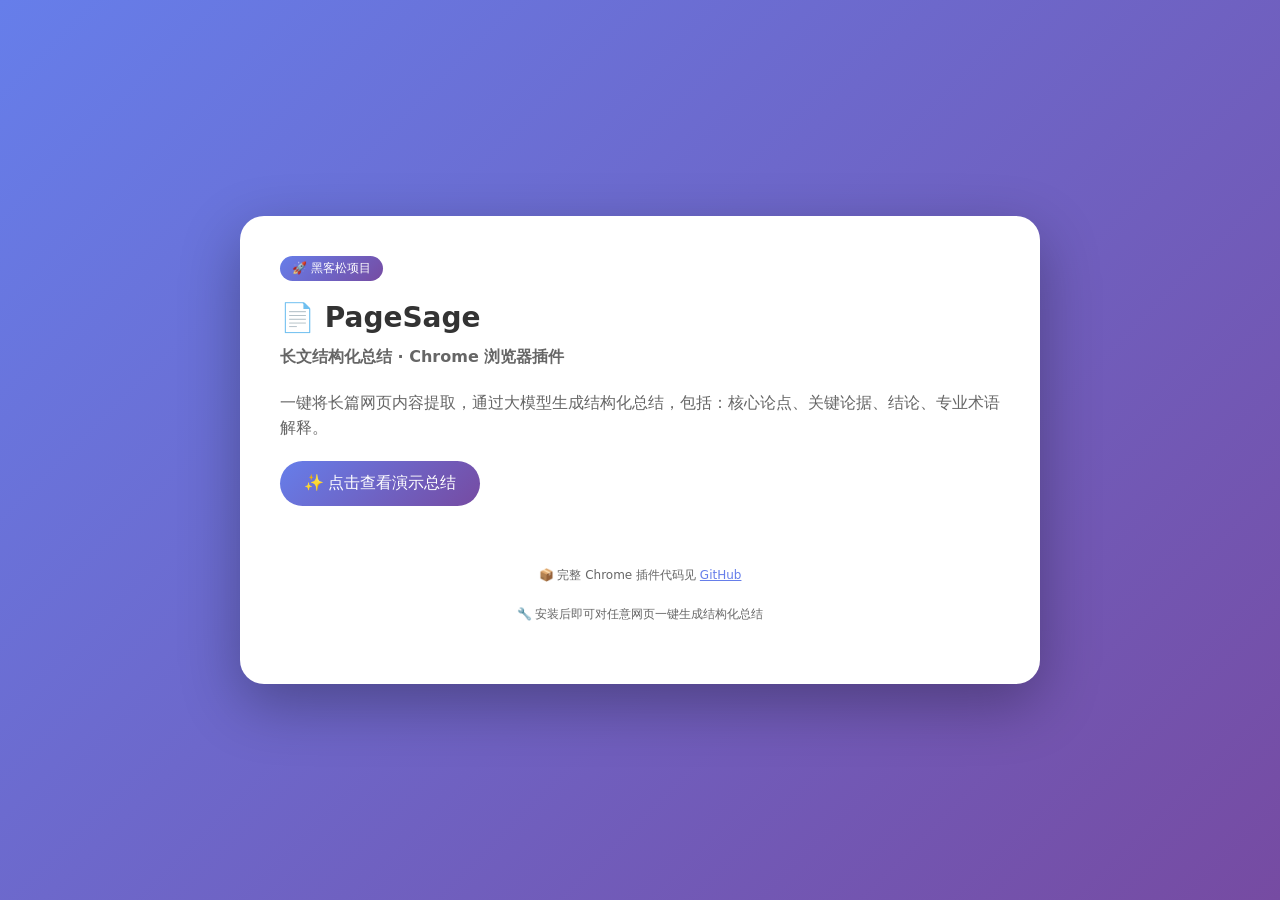
<file: index.html>
<!DOCTYPE html>
<html lang="zh-CN">
<head>
    <meta charset="UTF-8">
    <meta name="viewport" content="width=device-width, initial-scale=1.0">
    <title>PageSage - 长文结构化总结</title>
    <style>
        * {
            margin: 0;
            padding: 0;
            box-sizing: border-box;
        }
        body {
            font-family: system-ui, -apple-system, 'Segoe UI', Roboto, 'Helvetica Neue', sans-serif;
            background: linear-gradient(135deg, #667eea 0%, #764ba2 100%);
            min-height: 100vh;
            display: flex;
            justify-content: center;
            align-items: center;
            padding: 20px;
        }
        .card {
            background: white;
            border-radius: 24px;
            max-width: 800px;
            width: 100%;
            padding: 40px;
            box-shadow: 0 20px 60px rgba(0,0,0,0.3);
        }
        h1 {
            font-size: 28px;
            color: #333;
            margin-bottom: 10px;
        }
        .badge {
            background: linear-gradient(135deg, #667eea, #764ba2);
            color: white;
            padding: 4px 12px;
            border-radius: 20px;
            font-size: 12px;
            display: inline-block;
            margin-bottom: 20px;
        }
        p {
            color: #666;
            line-height: 1.6;
            margin-bottom: 20px;
        }
        .demo-btn {
            background: linear-gradient(135deg, #667eea, #764ba2);
            color: white;
            border: none;
            padding: 12px 24px;
            border-radius: 30px;
            font-size: 16px;
            cursor: pointer;
            margin-bottom: 30px;
            transition: transform 0.2s;
        }
        .demo-btn:hover {
            transform: scale(1.05);
        }
        .summary-card {
            background: #f8f9fa;
            border-radius: 16px;
            padding: 20px;
            margin-top: 20px;
            display: none;
        }
        .summary-card.show {
            display: block;
            animation: fadeIn 0.5s;
        }
        @keyframes fadeIn {
            from { opacity: 0; transform: translateY(10px); }
            to { opacity: 1; transform: translateY(0); }
        }
        .core-thesis {
            background: #e8f4f8;
            padding: 15px;
            border-radius: 12px;
            margin-bottom: 15px;
        }
        .section-title {
            font-weight: bold;
            color: #667eea;
            margin-bottom: 8px;
        }
        .key-argument {
            padding: 8px 0;
            border-bottom: 1px solid #e0e0e0;
        }
        .footer {
            margin-top: 30px;
            text-align: center;
            font-size: 12px;
            color: #999;
        }
        a {
            color: #667eea;
        }
    </style>
</head>
<body>
    <div class="card">
        <div class="badge">🚀 黑客松项目</div>
        <h1>📄 PageSage</h1>
        <p><strong>长文结构化总结 · Chrome 浏览器插件</strong></p >
        <p>一键将长篇网页内容提取，通过大模型生成结构化总结，包括：核心论点、关键论据、结论、专业术语解释。</p >
        
        <button class="demo-btn" onclick="showDemo()">✨ 点击查看演示总结</button>
        
        <div id="summary" class="summary-card">
            <div class="core-thesis">
                <div class="section-title">🎯 核心论点</div>
                <div>大语言模型正在彻底改变人机交互方式，对话式界面将成为主流交互范式。</div>
            </div>
            
            <div style="margin-bottom: 15px;">
                <div class="section-title">📌 关键论据</div>
                <div class="key-argument">1. ChatGPT 2个月达到1亿用户，成为历史增长最快的消费应用</div>
                <div class="key-argument">2. Gartner 预测到2027年40%的人机交互基于对话式AI</div>
                <div class="key-argument">3. Microsoft、Google、阿里等科技巨头全面布局AI助手</div>
            </div>
            
            <div style="margin-bottom: 15px;">
                <div class="section-title">🔬 结论</div>
                <div>AI对话式交互的浪潮不可逆转，用户无需学习复杂操作即可使用软件。</div>
            </div>
            
            <div>
                <div class="section-title">📖 专业术语</div>
                <div><strong>LLM</strong>：大语言模型，如GPT-4、Claude、通义千问</div>
                <div><strong>CUI</strong>：对话式用户界面，通过自然语言交互</div>
            </div>
        </div>
        
        <div class="footer">
            <p>📦 完整 Chrome 插件代码见 <a href=" " target="_blank">GitHub</a ></p >
            <p>🔧 安装后即可对任意网页一键生成结构化总结</p >
        </div>
    </div>

    <script>
        function showDemo() {
            document.getElementById('summary').classList.add('show');
        }
    </script>
</body>
</html>
</file>
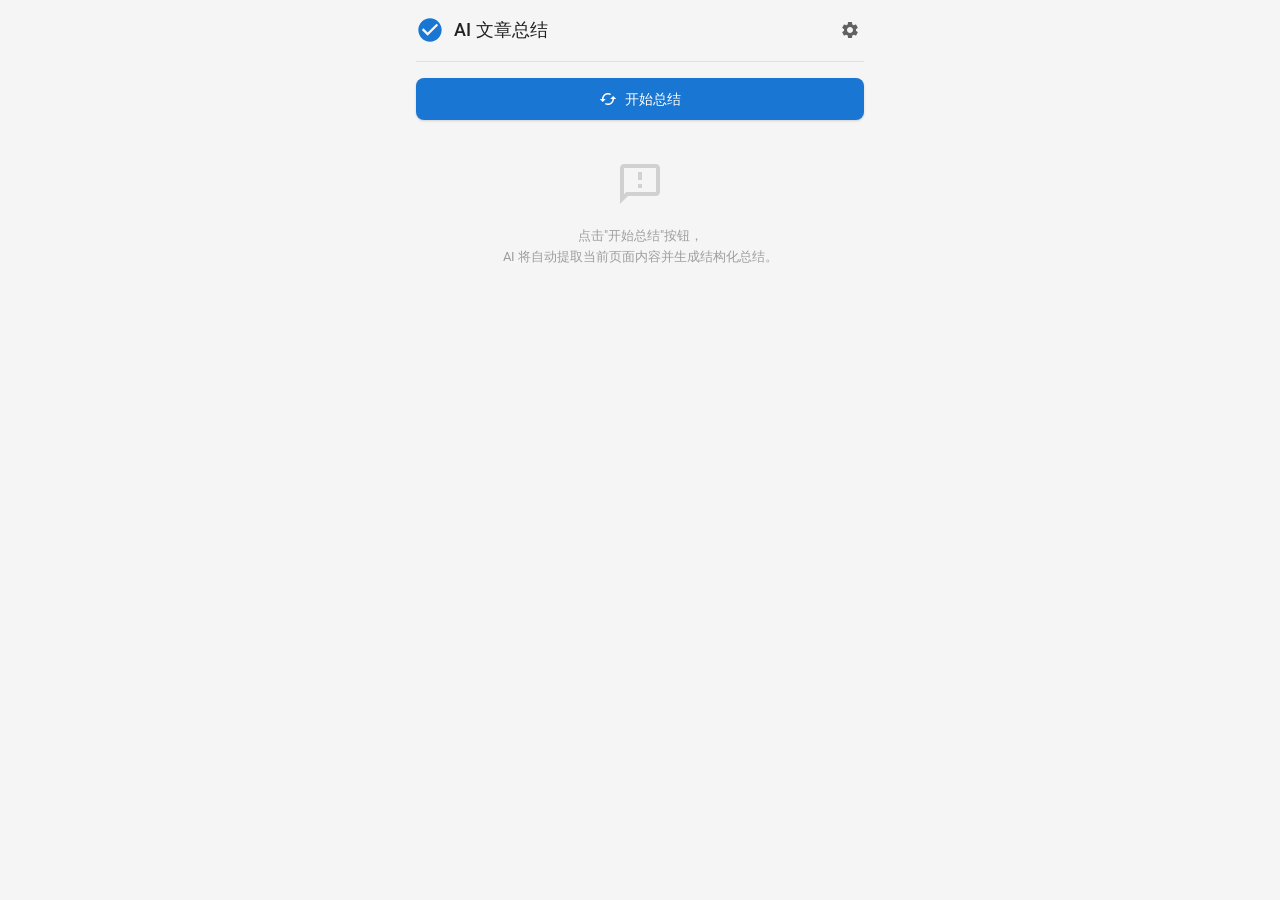
<file: sidepanel.html>
<!DOCTYPE html>
<html lang="zh-CN">
<head>
  <meta charset="UTF-8" />
  <meta name="viewport" content="width=device-width, initial-scale=1.0" />
  <title>AI 文章总结</title>
  <link rel="preconnect" href="https://fonts.googleapis.com" />
  <link rel="preconnect" href="https://fonts.gstatic.com" crossorigin />
  <link href="https://fonts.googleapis.com/css2?family=Roboto:wght@400;500;700&display=swap" rel="stylesheet" />
  <link rel="stylesheet" href="styles.css" />
</head>
<body>
  <div class="container">
    <div class="header">
      <svg class="header-icon" viewBox="0 0 24 24">
        <path d="M12 2C6.48 2 2 6.48 2 12s4.48 10 10 10 10-4.48 10-10S17.52 2 12 2zm-2 15l-5-5 1.41-1.41L10 14.17l7.59-7.59L19 8l-9 9z"/>
      </svg>
      <h1>AI 文章总结</h1>
      <button class="settings-btn" id="settingsBtn" title="设置">
        <svg viewBox="0 0 24 24" width="20" height="20">
          <path d="M19.14 12.94c.04-.3.06-.61.06-.94 0-.32-.02-.64-.07-.94l2.03-1.58a.49.49 0 00.12-.61l-1.92-3.32a.488.488 0 00-.59-.22l-2.39.96c-.5-.38-1.03-.7-1.62-.94l-.36-2.54a.484.484 0 00-.48-.41h-3.84c-.24 0-.43.17-.47.41l-.36 2.54c-.59.24-1.13.57-1.62.94l-2.39-.96a.488.488 0 00-.59.22L2.74 8.87c-.12.21-.08.47.12.61l2.03 1.58c-.05.3-.07.62-.07.94s.02.64.07.94l-2.03 1.58a.49.49 0 00-.12.61l1.92 3.32c.12.22.37.29.59.22l2.39-.96c.5.38 1.03.7 1.62.94l.36 2.54c.05.24.24.41.48.41h3.84c.24 0 .44-.17.47-.41l.36-2.54c.59-.24 1.13-.56 1.62-.94l2.39.96c.22.08.47 0 .59-.22l1.92-3.32c.12-.22.07-.47-.12-.61l-2.01-1.58zM12 15.6c-1.98 0-3.6-1.62-3.6-3.6s1.62-3.6 3.6-3.6 3.6 1.62 3.6 3.6-1.62 3.6-3.6 3.6z"/>
        </svg>
      </button>
    </div>
    <button class="btn btn-primary" id="startBtn">
      <svg class="btn-icon" viewBox="0 0 24 24">
        <path d="M19 8l-4 4h3c0 3.31-2.69 6-6 6-1.01 0-1.97-.25-2.8-.7l-1.46 1.46C8.97 19.54 10.43 20 12 20c4.42 0 8-3.58 8-8h3l-4-4zM6 12c0-3.31 2.69-6 6-6 1.01 0 1.97.25 2.8.7l1.46-1.46C15.03 4.46 13.57 4 12 4c-4.42 0-8 3.58-8 8H1l4 4 4-4H6z"/>
      </svg>
      开始总结
    </button>
    <div class="status-bar idle hidden" id="statusBar">
      <div class="spinner hidden" id="spinner"></div>
      <span class="status-text" id="statusText">准备就绪</span>
    </div>
    <div class="result-area" id="resultArea">
      <div class="card" id="thesisCard">
        <div class="card-header">
          <svg class="card-icon" viewBox="0 0 24 24" fill="#1976D2">
            <path d="M12 2L2 7l10 5 10-5-10-5zM2 17l10 5 10-5M2 12l10 5 10-5"/>
          </svg>
          <span class="card-title">核心论点</span>
        </div>
        <div class="card-body">
          <div class="thesis-text" id="thesisText"></div>
        </div>
      </div>
      <div class="card" id="argumentsCard">
        <div class="card-header">
          <svg class="card-icon" viewBox="0 0 24 24" fill="#1976D2">
            <path d="M11 7h2v2h-2zm0 4h2v6h-2zm1-9C6.48 2 2 6.48 2 12s4.48 10 10 10 10-4.48 10-10S17.52 2 12 2zm0 18c-4.41 0-8-3.59-8-8s3.59-8 8-8 8 3.59 8 8-3.59 8-8 8z"/>
          </svg>
          <span class="card-title">关键论点</span>
        </div>
        <div class="card-body" id="argumentsContainer"></div>
      </div>
      <div class="card" id="evidenceCard">
        <div class="card-header">
          <svg class="card-icon" viewBox="0 0 24 24" fill="#1976D2">
            <path d="M19 3H5c-1.1 0-2 .9-2 2v14c0 1.1.9 2 2 2h14c1.1 0 2-.9 2-2V5c0-1.1-.9-2-2-2zm-5 14H7v-2h7v2zm3-4H7v-2h10v2zm0-4H7V7h10v2z"/>
          </svg>
          <span class="card-title">论据与数据</span>
        </div>
        <div class="card-body">
          <div class="evidence-text" id="evidenceText"></div>
        </div>
      </div>
      <div class="card" id="conclusionCard">
        <div class="card-header">
          <svg class="card-icon" viewBox="0 0 24 24" fill="#1976D2">
            <path d="M9 16.17L4.83 12l-1.42 1.41L9 19 21 7l-1.41-1.41z"/>
          </svg>
          <span class="card-title">结论与展望</span>
        </div>
        <div class="card-body">
          <div class="conclusion-text" id="conclusionText"></div>
        </div>
      </div>
      <div class="card" id="termsCard">
        <div class="card-header">
          <svg class="card-icon" viewBox="0 0 24 24" fill="#1976D2">
            <path d="M12.87 15.07l-2.54-2.51.03-.03c1.74-1.94 2.98-4.17 3.71-6.53H17V4h-7V2H8v2H1v1.99h11.17C11.5 7.92 10.44 9.75 9 11.35 8.07 10.32 7.3 9.19 6.69 8h-2c.73 1.63 1.73 3.17 2.98 4.56l-5.09 5.02L4 19l5-5 3.11 3.11.76-2.04zM18.5 10h-2L12 22h2l1.12-3h4.75L21 22h2l-4.5-12zm-2.62 7l1.62-4.33L19.12 17h-3.24z"/>
          </svg>
          <span class="card-title">专业术语</span>
        </div>
        <div class="card-body">
          <div class="terms-container" id="termsContainer"></div>
        </div>
      </div>
      <div class="card" id="readingCard">
        <div class="card-header">
          <svg class="card-icon" viewBox="0 0 24 24" fill="#1976D2">
            <path d="M12 4.5C7 4.5 2.73 7.61 1 12c1.73 4.39 6 7.5 11 7.5s9.27-3.11 11-7.5c-1.73-4.39-6-7.5-11-7.5zM12 17c-2.76 0-5-2.24-5-5s2.24-5 5-5 5 2.24 5 5-2.24 5-5 5zm0-8c-1.66 0-3 1.34-3 3s1.34 3 3 3 3-1.34 3-3-1.34-3-3-3z"/>
          </svg>
          <span class="card-title">阅读建议</span>
        </div>
        <div class="card-body" id="readingContainer"></div>
      </div>
      <div class="tokens-info" id="tokensInfo"></div>
    </div>
    <div class="empty-state" id="emptyState">
      <svg viewBox="0 0 24 24">
        <path d="M20 2H4c-1.1 0-2 .9-2 2v18l4-4h14c1.1 0 2-.9 2-2V4c0-1.1-.9-2-2-2zm0 14H5.17L4 17.17V4h16v12z"/>
        <path d="M11 12h2v2h-2zm0-6h2v4h-2z"/>
      </svg>
      <div class="empty-state-text">
        点击"开始总结"按钮，<br/>AI 将自动提取当前页面内容并生成结构化总结。
      </div>
    </div>
  </div>
  <div class="modal-overlay hidden" id="settingsModal">
    <div class="modal">
      <div class="modal-header">
        <h2>API 设置</h2>
        <button class="modal-close" id="modalCloseBtn">×</button>
      </div>
      <div class="modal-body">
        <div class="form-group">
          <label for="apiKeyInput">API 密钥 <span class="required">*</span></label>
          <input type="password" id="apiKeyInput" placeholder="sk-..." autocomplete="off" />
        </div>
        <div class="form-group">
          <label for="endpointInput">API 地址</label>
          <input type="url" id="endpointInput" placeholder="https://dashscope.aliyuncs.com/compatible-mode/v1/chat/completions" />
        </div>
        <div class="form-group">
          <label for="modelInput">模型</label>
          <input type="text" id="modelInput" placeholder="qwen-long" />
        </div>
        <div class="form-error hidden" id="formError"></div>
      </div>
      <div class="modal-footer">
        <button class="btn btn-primary btn-modal" id="saveConfigBtn">保存</button>
      </div>
    </div>
  </div>
  <script src="sidepanel.js"></script>
</body>
</html>
</file>
<file: styles.css>
:root {
  --md-primary: #1976D2;
  --md-primary-light: #63A4FF;
  --md-primary-dark: #004BA0;
  --md-on-primary: #FFFFFF;
  --md-surface: #FFFFFF;
  --md-background: #F5F5F5;
  --md-text-primary: #212121;
  --md-text-secondary: #616161;
  --md-text-hint: #9E9E9E;
  --md-border: #E0E0E0;
  --md-shadow-1: 0 1px 2px rgba(0,0,0,0.06), 0 1px 3px rgba(0,0,0,0.10);
  --md-shadow-2: 0 3px 6px rgba(0,0,0,0.07), 0 2px 4px rgba(0,0,0,0.06);
  --md-shadow-3: 0 10px 20px rgba(0,0,0,0.09), 0 3px 6px rgba(0,0,0,0.06);
  --md-radius: 12px;
  --md-transition: 0.2s cubic-bezier(0.4, 0, 0.2, 1);
}
*, *::before, *::after {
  box-sizing: border-box;
  margin: 0;
  padding: 0;
}
body {
  font-family: 'Roboto', -apple-system, BlinkMacSystemFont, 'Segoe UI', sans-serif;
  background: var(--md-background);
  color: var(--md-text-primary);
  font-size: 14px;
  line-height: 1.6;
  min-height: 100vh;
  -webkit-font-smoothing: antialiased;
}
.container {
  padding: 16px;
  max-width: 480px;
  margin: 0 auto;
}
.header {
  display: flex;
  align-items: center;
  gap: 10px;
  padding-bottom: 16px;
  border-bottom: 1px solid var(--md-border);
  margin-bottom: 16px;
}
.header-icon {
  width: 28px;
  height: 28px;
  fill: var(--md-primary);
}
.header h1 {
  font-size: 18px;
  font-weight: 500;
  color: var(--md-text-primary);
  letter-spacing: 0.01em;
}
.btn {
  display: inline-flex;
  align-items: center;
  justify-content: center;
  gap: 8px;
  width: 100%;
  padding: 12px 24px;
  font-size: 14px;
  font-weight: 500;
  font-family: inherit;
  line-height: 1;
  border: none;
  border-radius: 8px;
  cursor: pointer;
  transition: var(--md-transition);
  position: relative;
  overflow: hidden;
  outline: none;
  -webkit-tap-highlight-color: transparent;
}
.btn-primary {
  background: var(--md-primary);
  color: var(--md-on-primary);
  box-shadow: var(--md-shadow-1);
}
.btn-primary:hover {
  background: var(--md-primary-dark);
  box-shadow: var(--md-shadow-2);
}
.btn-primary:active {
  transform: scale(0.98);
}
.btn-primary:disabled {
  background: var(--md-border);
  color: var(--md-text-hint);
  box-shadow: none;
  cursor: not-allowed;
  transform: none;
}
.btn-icon {
  width: 18px;
  height: 18px;
  fill: currentColor;
  flex-shrink: 0;
}
.status-bar {
  display: flex;
  align-items: center;
  gap: 10px;
  padding: 12px 16px;
  margin: 12px 0;
  border-radius: var(--md-radius);
  font-size: 13px;
  line-height: 1.4;
  min-height: 44px;
  transition: var(--md-transition);
}
.status-bar.hidden {
  display: none;
}
.status-bar.idle {
  background: #F5F5F5;
  color: var(--md-text-secondary);
}
.status-bar.loading {
  background: #E3F2FD;
  color: var(--md-primary);
}
.status-bar.success {
  background: #E8F5E9;
  color: #2E7D32;
}
.status-bar.error {
  background: #FFEBEE;
  color: #C62828;
}
.spinner {
  width: 18px;
  height: 18px;
  border: 2px solid currentColor;
  border-right-color: transparent;
  border-radius: 50%;
  animation: spin 0.7s linear infinite;
  flex-shrink: 0;
}
@keyframes spin {
  to { transform: rotate(360deg); }
}
.status-text {
  flex: 1;
}
.result-area {
  display: none;
}
.result-area.visible {
  display: block;
}
.card {
  background: var(--md-surface);
  border-radius: var(--md-radius);
  box-shadow: var(--md-shadow-1);
  padding: 20px;
  margin-bottom: 16px;
  transition: var(--md-transition);
}
.card:hover {
  box-shadow: var(--md-shadow-2);
}
.card-header {
  display: flex;
  align-items: center;
  gap: 8px;
  margin-bottom: 14px;
}
.card-icon {
  width: 20px;
  height: 20px;
  flex-shrink: 0;
}
.card-title {
  font-size: 15px;
  font-weight: 500;
  color: var(--md-text-primary);
  letter-spacing: 0.01em;
}
.card-body {
  color: var(--md-text-secondary);
  font-size: 13px;
  line-height: 1.7;
}
.thesis-text {
  font-size: 14px;
  font-weight: 500;
  color: var(--md-primary-dark);
  padding: 12px 16px;
  background: #E3F2FD;
  border-radius: 8px;
  line-height: 1.6;
}
.evidence-text {
  color: var(--md-text-secondary);
  line-height: 1.7;
}
.conclusion-text {
  font-style: italic;
  color: var(--md-text-secondary);
}
.argument-item {
  padding: 12px 0;
  border-bottom: 1px solid var(--md-border);
}
.argument-item:first-child {
  padding-top: 0;
}
.argument-item:last-child {
  padding-bottom: 0;
  border-bottom: none;
}
.argument-num {
  display: inline-flex;
  align-items: center;
  justify-content: center;
  width: 22px;
  height: 22px;
  border-radius: 50%;
  background: var(--md-primary);
  color: white;
  font-size: 12px;
  font-weight: 500;
  margin-right: 8px;
  flex-shrink: 0;
}
.argument-header {
  display: flex;
  align-items: flex-start;
  gap: 6px;
  margin-bottom: 6px;
}
.argument-text {
  font-size: 13px;
  font-weight: 500;
  color: var(--md-text-primary);
  flex: 1;
}
.original-quote {
  font-size: 12px;
  color: var(--md-text-hint);
  padding: 8px 12px;
  background: #FAFAFA;
  border-left: 3px solid var(--md-primary-light);
  border-radius: 4px;
  margin-top: 6px;
  line-height: 1.5;
}
.original-quote::before {
  content: "📝 ";
  font-size: 12px;
}
.term-item {
  display: inline-flex;
  flex-direction: column;
  background: #FAFAFA;
  border: 1px solid var(--md-border);
  border-radius: 8px;
  padding: 10px 14px;
  margin: 4px;
  transition: var(--md-transition);
}
.term-item:hover {
  border-color: var(--md-primary-light);
  background: #F5F8FF;
}
.term-name {
  font-weight: 500;
  color: var(--md-text-primary);
  font-size: 13px;
}
.term-en {
  font-size: 11px;
  color: var(--md-text-hint);
  font-style: italic;
  margin-top: 1px;
}
.term-def {
  font-size: 12px;
  color: var(--md-text-secondary);
  margin-top: 4px;
  line-height: 1.5;
}
.terms-container {
  display: flex;
  flex-wrap: wrap;
  gap: 4px;
}
.reading-badge {
  display: inline-flex;
  align-items: center;
  gap: 6px;
  padding: 4px 12px;
  border-radius: 20px;
  font-size: 12px;
  font-weight: 500;
  margin-bottom: 10px;
}
.reading-badge.deep {
  background: #E8F5E9;
  color: #2E7D32;
}
.reading-badge.skip {
  background: #FFF3E0;
  color: #E65100;
}
.reading-reason {
  font-size: 13px;
  color: var(--md-text-secondary);
  margin-bottom: 10px;
  line-height: 1.6;
}
.highlight-item {
  font-size: 12px;
  color: var(--md-primary);
  padding: 6px 12px;
  background: #E3F2FD;
  border-radius: 6px;
  margin: 4px 0;
  line-height: 1.5;
}
.highlight-item::before {
  content: "› ";
  font-weight: bold;
}
.article-type-badge {
  display: inline-block;
  padding: 2px 10px;
  border-radius: 12px;
  font-size: 11px;
  font-weight: 500;
  margin-top: 12px;
  color: var(--md-text-hint);
  border: 1px solid var(--md-border);
}
.empty-state {
  text-align: center;
  padding: 40px 20px;
  color: var(--md-text-hint);
}
.empty-state svg {
  width: 48px;
  height: 48px;
  fill: var(--md-text-hint);
  opacity: 0.4;
  margin-bottom: 12px;
}
.empty-state-text {
  font-size: 13px;
  line-height: 1.6;
}
.tokens-info {
  text-align: center;
  font-size: 11px;
  color: var(--md-text-hint);
  margin: 8px 0 16px;
}
.settings-btn {
  background: none;
  border: none;
  cursor: pointer;
  padding: 4px;
  margin-left: auto;
  border-radius: 50%;
  display: flex;
  align-items: center;
  justify-content: center;
  transition: background 0.15s;
  fill: var(--md-text-secondary);
}
.settings-btn:hover {
  background: var(--md-border);
}
.modal-overlay {
  position: fixed;
  inset: 0;
  background: rgba(0,0,0,0.45);
  display: flex;
  align-items: center;
  justify-content: center;
  z-index: 1000;
  padding: 16px;
}
.modal-overlay.hidden {
  display: none;
}
.modal {
  background: var(--md-surface);
  border-radius: var(--md-radius);
  box-shadow: var(--md-shadow-3);
  width: 100%;
  max-width: 400px;
  overflow: hidden;
}
.modal-header {
  display: flex;
  align-items: center;
  justify-content: space-between;
  padding: 16px 20px 0;
}
.modal-header h2 {
  font-size: 16px;
  font-weight: 500;
}
.modal-close {
  background: none;
  border: none;
  font-size: 22px;
  line-height: 1;
  cursor: pointer;
  color: var(--md-text-hint);
  padding: 0 4px;
}
.modal-close:hover {
  color: var(--md-text-primary);
}
.modal-body {
  padding: 16px 20px;
}
.modal-footer {
  padding: 0 20px 16px;
}
.form-group {
  margin-bottom: 14px;
}
.form-group label {
  display: block;
  font-size: 12px;
  font-weight: 500;
  color: var(--md-text-secondary);
  margin-bottom: 4px;
}
.required {
  color: #C62828;
}
.form-group input {
  width: 100%;
  padding: 10px 12px;
  font-size: 14px;
  font-family: inherit;
  border: 1px solid var(--md-border);
  border-radius: 6px;
  background: var(--md-surface);
  color: var(--md-text-primary);
  outline: none;
  transition: border-color 0.15s;
}
.form-group input:focus {
  border-color: var(--md-primary);
}
.btn-modal {
  width: 100%;
}
.form-error {
  font-size: 13px;
  color: #C62828;
  padding: 6px 0;
}
.form-error.hidden {
  display: none;
}
@media (prefers-color-scheme: dark) {
  :root {
    --md-primary: #90CAF9;
    --md-primary-light: #BBDEFB;
    --md-primary-dark: #64B5F6;
    --md-on-primary: #1A1A2E;
    --md-surface: #1E1E2E;
    --md-background: #14141F;
    --md-text-primary: #E0E0E0;
    --md-text-secondary: #B0B0B0;
    --md-text-hint: #7A7A8A;
    --md-border: #2A2A3E;
    --md-shadow-1: 0 1px 2px rgba(0,0,0,0.3), 0 1px 3px rgba(0,0,0,0.4);
    --md-shadow-2: 0 3px 6px rgba(0,0,0,0.4), 0 2px 4px rgba(0,0,0,0.3);
    --md-shadow-3: 0 10px 20px rgba(0,0,0,0.5), 0 3px 6px rgba(0,0,0,0.4);
  }
  .status-bar.idle { background: #1A1A2E; }
  .status-bar.loading { background: #1A2332; }
  .status-bar.success { background: #1A2E1A; }
  .status-bar.error { background: #2E1A1A; }
  .thesis-text {
    background: #1A2332;
    color: var(--md-primary-light);
  }
  .original-quote { background: #1A1A2E; }
  .term-item { background: #1A1A2E; border-color: #2A2A3E; }
  .term-item:hover { background: #1A2332; border-color: var(--md-primary); }
  .highlight-item { background: #1A2332; }
  .argument-item { border-color: #2A2A3E; }
  .reading-badge.deep { background: #1A2E1A; color: #81C784; }
  .reading-badge.skip { background: #2E2A1A; color: #FFB74D; }
  .btn-primary:disabled {
    background: #2A2A3E;
    color: #5A5A6A;
  }
}
</file>
